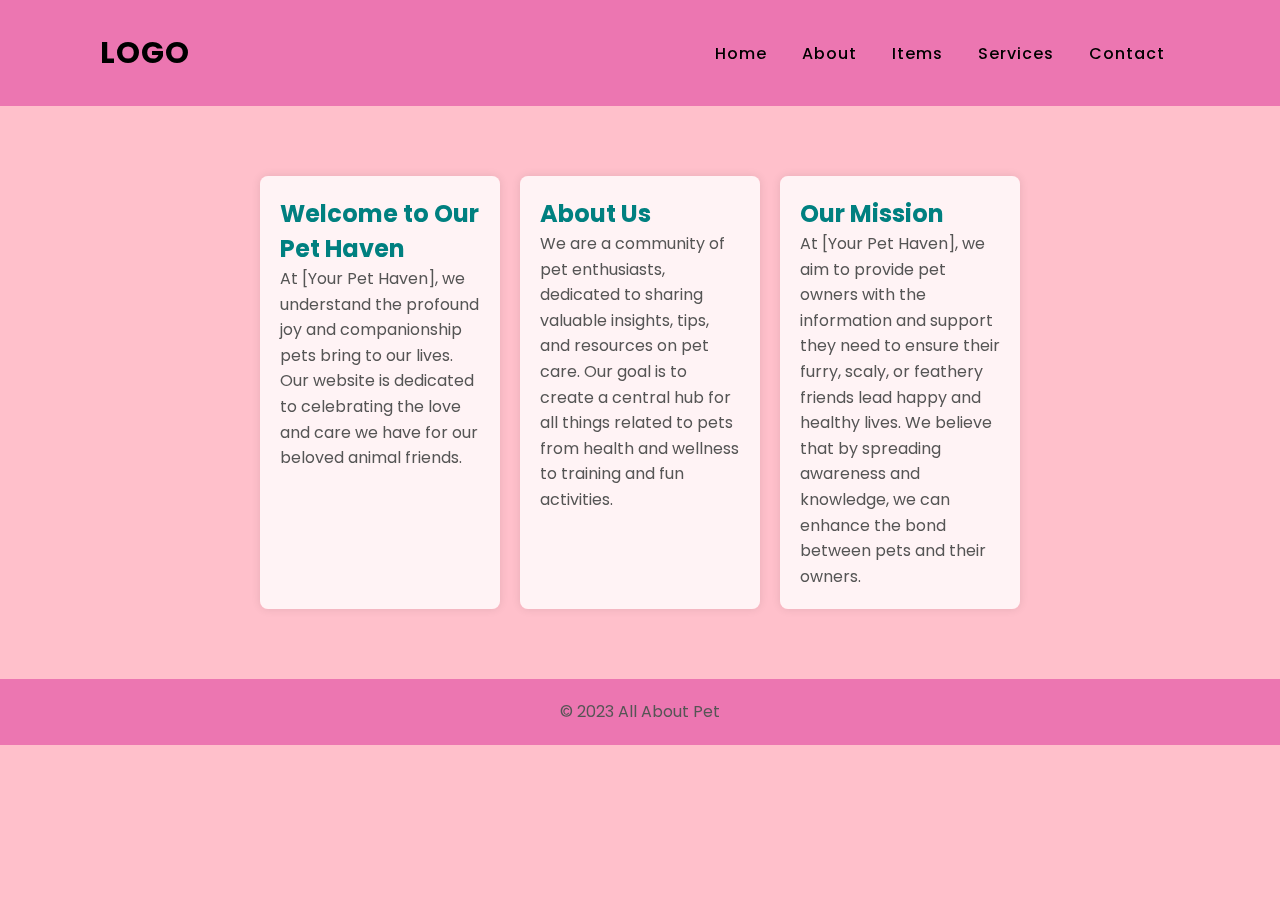
<file: about.html>
<!DOCTYPE html>
<html lang="en">
<head>
    <meta charset="UTF-8">
    <meta name="viewport" content="width=device-width, initial-scale=1.0">
    <title>All About Pet</title>
    <link rel="stylesheet" href="style.css">
    <link rel="stylesheet" href="styles.css">
    <link rel="stylesheet" href="https://cdnjs.cloudflare.com/ajax/libs/font-awesome/5.14.0/css/all.min.css">
</head>
<body>
    <header>
        <input type="checkbox" id="check">
        <h2><a href="#" class="logo">Logo</a></h2>
        <div id="home" class="navigation">
            <a href="index.html" style="color: black;">Home</a>
            <a href="about.html" style="color: black;">About</a>
            <a href="item.html" style="color: black;">Items</a>
            <a href="services.html" style="color: black;">Services</a>
            <a href="contact.html" style="color: black; text-decoration: none;">Contact</a>
        </div>
        <label for="check">
            <i class="fas fa-bars menu-btn"></i>
            <i class="fas fa-times close-btn"></i>
        </label>
    </header>

    <div id="about" class="about">
        <div class="section">
            <h2>Welcome to Our Pet Haven</h2>
            <p>At [Your Pet Haven], we understand the profound joy and companionship pets bring to our lives. Our website is dedicated to celebrating the love and care we have for our beloved animal friends.</p>
        </div>

        <div class="section">
            <h2>About Us</h2>
            <p>We are a community of pet enthusiasts, dedicated to sharing valuable insights, tips, and resources on pet care. Our goal is to create a central hub for all things related to pets from health and wellness to training and fun activities.</p>
        </div>

        <div class="section">
            <h2>Our Mission</h2>
            <p>At [Your Pet Haven], we aim to provide pet owners with the information and support they need to ensure their furry, scaly, or feathery friends lead happy and healthy lives. We believe that by spreading awareness and knowledge, we can enhance the bond between pets and their owners.</p>
        </div>
    </div>

    <footer>
        <div class="footer-bottom" style="padding: 20px; text-align: center; background: #ec76b1;">
            <p>&copy; 2023 All About Pet</p>
        </div>
    </footer>
</body>
</html>
</file>
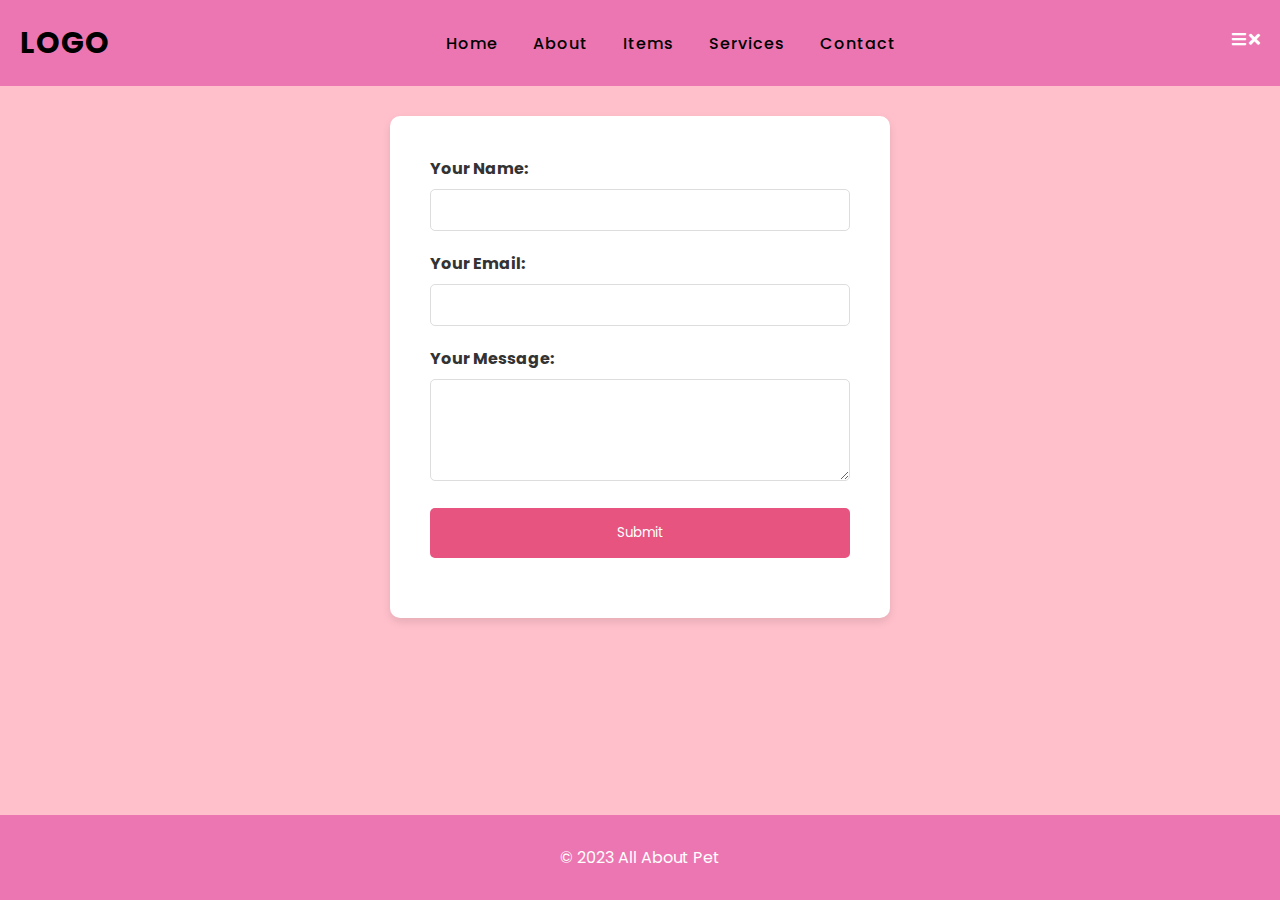
<file: contact.html>
<!DOCTYPE html>
<html lang="en">
<head>
    <meta charset="UTF-8">
    <meta name="viewport" content="width=device-width, initial-scale=1.0">
    <title>All About Pet</title>
    <link rel="stylesheet" href="style.css">
    <link rel="stylesheet" href="contactstyle.css">
    <link rel="stylesheet" href="https://cdnjs.cloudflare.com/ajax/libs/font-awesome/5.14.0/css/all.min.css">
</head>
<body>
    <header>
        <input type="checkbox" id="check">
        <h2><a href="#" class="logo">Logo</a></h2>
        <div id="home" class="navigation">
            <a href="index.html" style="color: black;">Home</a>
            <a href="about.html" style="color: black;">About</a>
            <a href="item.html" style="color: black;">Items</a>
            <a href="services.html" style="color: black;">Services</a>
            <a href="contact.html" style="color: black; text-decoration: none;">Contact</a>
        </div>
        <label for="check">
            <i class="fas fa-bars menu-btn"></i>
            <i class="fas fa-times close-btn"></i>
        </label>
    </header>

    <div class="contact-container">

        <form action="#" method="post">
            <label for="name">Your Name:</label>
            <input type="text" id="name" name="name" required>

            <label for="email">Your Email:</label>
            <input type="email" id="email" name="email" required>

            <label for="message">Your Message:</label>
            <textarea id="message" name="message" rows="4" required></textarea>

            <input type="submit" value="Submit">
        </form>

    </div>

    <footer>
        <p>Contact us for any inquiries or assistance!</p>
    </footer>

</body>
</html>






    
   

    <footer>
        <div class="footer-bottom" style="padding: 20px; text-align: center; background: #ec76b1;">
            <p>&copy; 2023 All About Pet</p>
        </div>
    </footer>
</body>
</html>
</file>
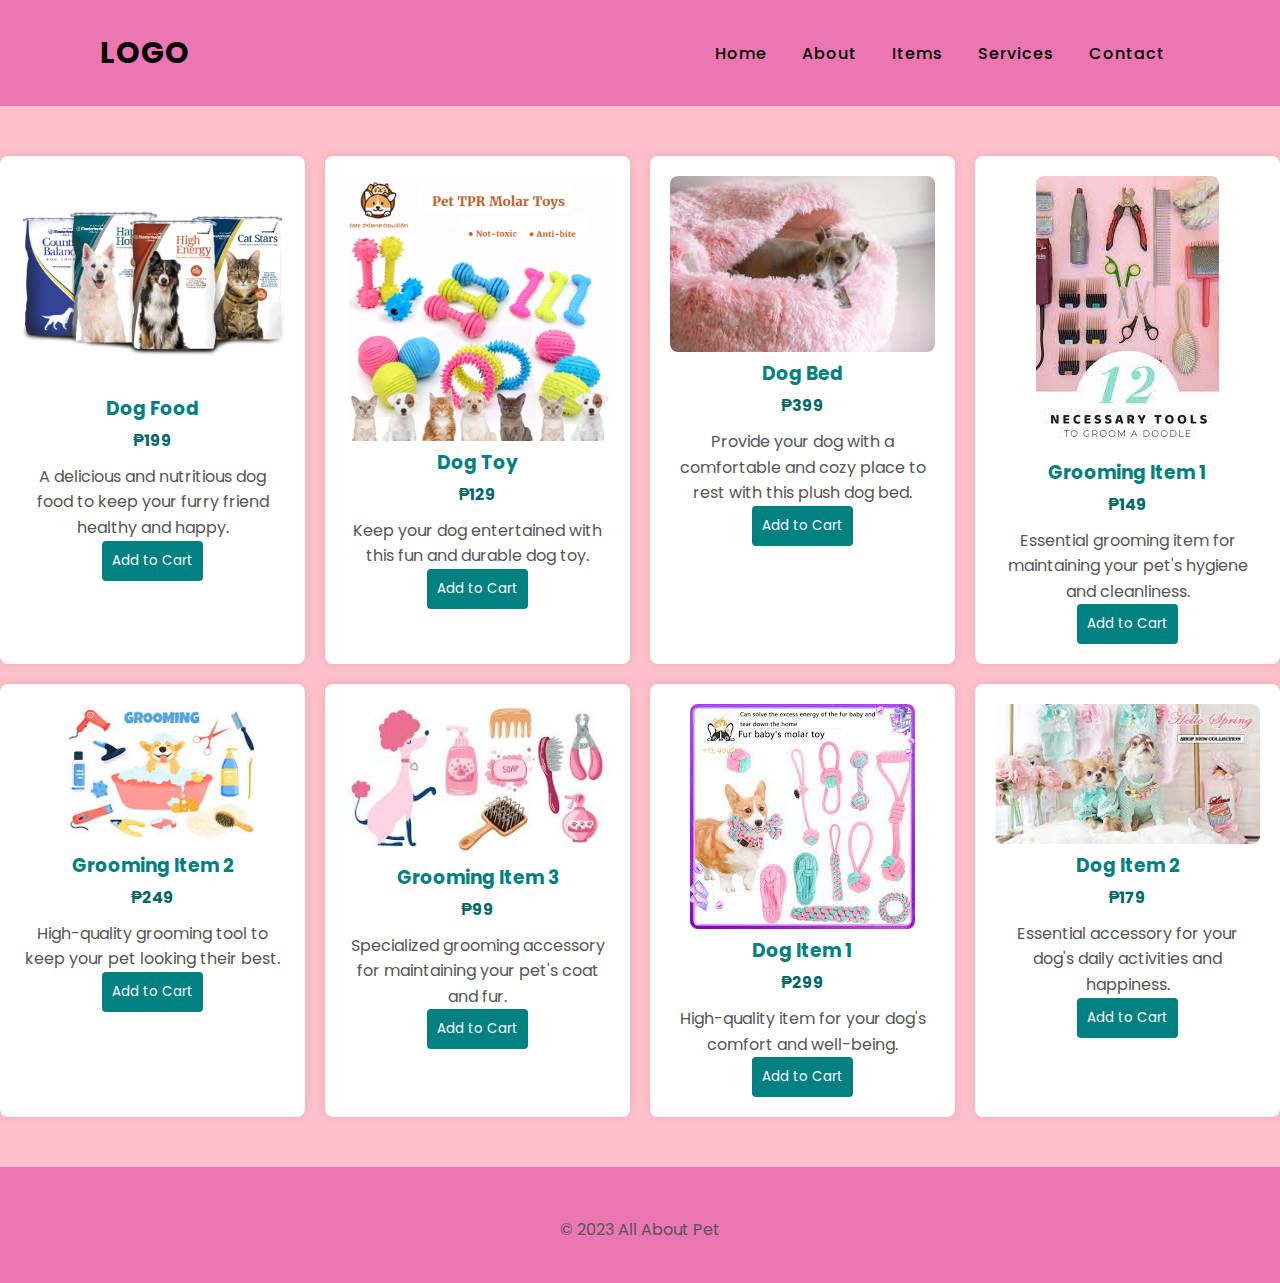
<file: item.html>
<!DOCTYPE html>
<html lang="en">
<head>
    <meta charset="UTF-8">
    <meta name="viewport" content="width=device-width, initial-scale=1.0">
    <title>All About Pet</title>
    <link rel="stylesheet" href="style.css">
    <link rel="stylesheet" href="itemstyle.css">
    <link rel="stylesheet" href="https://cdnjs.cloudflare.com/ajax/libs/font-awesome/5.14.0/css/all.min.css">
</head>
<body>
    <header>
        <input type="checkbox" id="check">
        <h2><a href="#" class="logo">Logo</a></h2>
        <div id="home" class="navigation">
            <a href="index.html" style="color: black;">Home</a>
            <a href="about.html" style="color: black;">About</a>
            <a href="item.html" style="color: black;">Items</a>
            <a href="services.html" style="color: black;">Services</a>
            <a href="contact.html" style="color: black; text-decoration: none;">Contact</a>
        </div>
        <label for="check">
            <i class="fas fa-bars menu-btn"></i>
            <i class="fas fa-times close-btn"></i>
        </label>
    </header>

    <div id="item" class="item">
        <div class="product-card">
            <img src="pics/dogfood.png" alt="Dog food">
            <h3>Dog Food</h3>
            <p class="price">₱199</p>
            <p>A delicious and nutritious dog food to keep your furry friend healthy and happy.</p>
            <button>Add to Cart</button>
        </div>

        <div class="product-card">
            <img src="/pics/dctoy.png" alt="Dog Toy">
            <h3>Dog Toy</h3>
            <p class="price">₱129</p>
            <p>Keep your dog entertained with this fun and durable dog toy.</p>
            <button>Add to Cart</button>
        </div>

        <div class="product-card">
            <img src="/pics/bed2.jpeg" alt="Dog Bed">
            <h3>Dog Bed</h3>
            <p class="price">₱399</p>
            <p>Provide your dog with a comfortable and cozy place to rest with this plush dog bed.</p>
            <button>Add to Cart</button>
        </div>
        <div class="product-card">
            <img src="/pics/groming2.jpeg" alt="Grooming Item 1">
            <h3>Grooming Item 1</h3>
            <p class="price">₱149</p>
            <p>Essential grooming item for maintaining your pet's hygiene and cleanliness.</p>
            <button>Add to Cart</button>
        </div>
    
        <!-- Grooming Item 2 -->
        <div class="product-card">
            <img src="/pics/groming3.jpeg" alt="Grooming Item 2">
            <h3>Grooming Item 2</h3>
            <p class="price">₱249</p>
            <p>High-quality grooming tool to keep your pet looking their best.</p>
            <button>Add to Cart</button>
        </div>
    
        <!-- Grooming Item 3 -->
        <div class="product-card">
            <img src="/pics/item.jpeg" alt="Grooming Item 3">
            <h3>Grooming Item 3</h3>
            <p class="price">₱99</p>
            <p>Specialized grooming accessory for maintaining your pet's coat and fur.</p>
            <button>Add to Cart</button>
        </div>
        <div class="product-card">
            <img src="/pics/dog item1.jpeg" alt="Dog Item 1">
            <h3>Dog Item 1</h3>
            <p class="price">₱299</p>
            <p>High-quality item for your dog's comfort and well-being.</p>
            <button>Add to Cart</button>
        </div>
        
        <!-- Dog Item 2 -->
        <div class="product-card">
            <img src="/pics/dog item2.jpeg" alt="Dog Item 2">
            <h3>Dog Item 2</h3>
            <p class="price">₱179</p>
            <p>Essential accessory for your dog's daily activities and happiness.</p>
            <button>Add to Cart</button>
        </div>
    </div>

    
   

    <footer>
        <div class="footer-bottom" style="padding: 20px; text-align: center; background: #ec76b1;">
            <p>&copy; 2023 All About Pet</p>
        </div>
    </footer>
</body>
</html>
</file>
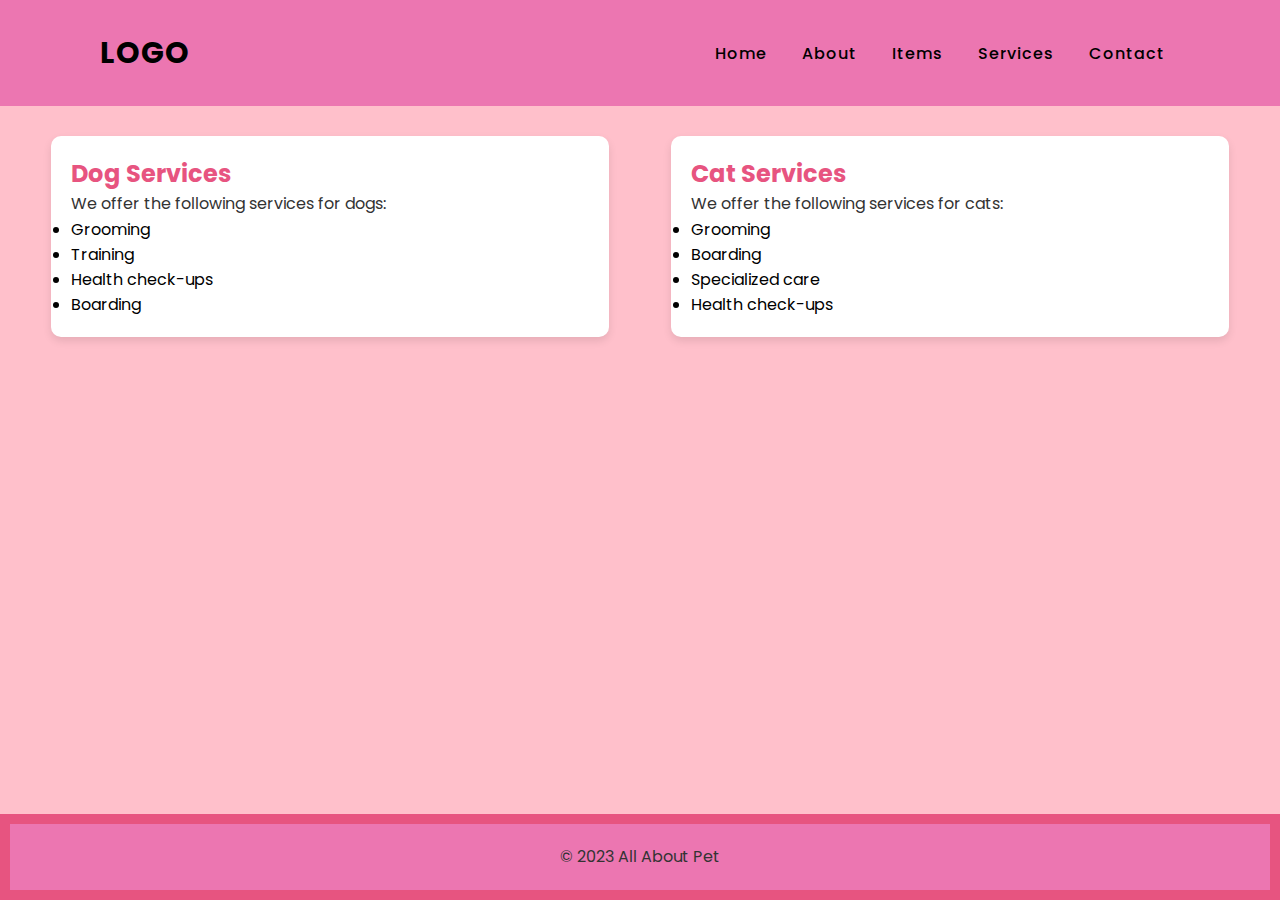
<file: services.html>
<!DOCTYPE html>
<html lang="en">
<head>
    <meta charset="UTF-8">
    <meta name="viewport" content="width=device-width, initial-scale=1.0">
    <title>All About Pet</title>
    <link rel="stylesheet" href="style.css">
    <link rel="stylesheet" href="servicestyle.css">
    <link rel="stylesheet" href="https://cdnjs.cloudflare.com/ajax/libs/font-awesome/5.14.0/css/all.min.css">
</head>
<body>
    <header>
        <input type="checkbox" id="check">
        <h2><a href="#" class="logo">Logo</a></h2>
        <div id="home" class="navigation">
            <a href="index.html" style="color: black;">Home</a>
            <a href="about.html" style="color: black;">About</a>
            <a href="item.html" style="color: black;">Items</a>
            <a href="services.html" style="color: black;">Services</a>
            <a href="contact.html" style="color: black; text-decoration: none;">Contact</a>
        </div>
        <label for="check">
            <i class="fas fa-bars menu-btn"></i>
            <i class="fas fa-times close-btn"></i>
        </label>
    </header>

    
    <div class="service-container">

        <div class="service">
            <h2>Dog Services</h2>
            <p>We offer the following services for dogs:</p>
            <ul>
                <li>Grooming</li>
                <li>Training</li>
                <li>Health check-ups</li>
                <li>Boarding</li>
            </ul>
        </div>

        <div class="service">
            <h2>Cat Services</h2>
            <p>We offer the following services for cats:</p>
            <ul>
                <li>Grooming</li>
                <li>Boarding</li>
                <li>Specialized care</li>
                <li>Health check-ups</li>
            </ul>
        </div>

    </div>

    
   

    <footer>
        <div class="footer-bottom" style="padding: 20px; text-align: center; background: #ec76b1;">
            <p>&copy; 2023 All About Pet</p>
        </div>
    </footer>
</body>
</html>
</file>
<file: style.css>
@import url('https://fonts.googleapis.com/css2?family=Poppins:ital,wght@0,300;0,400;0,600;0,700;0,800;0,900;1,300&display=swap');

* {
    margin: 0;
    padding: 0;
    box-sizing: border-box;
    font-family: "Poppins", sans-serif;
}


header {
    position: sticky;
    top: 50px;
    background: #ec76b1; 
    z-index: 100; 
}

section {
    position: relative;
    width: 100%;
    min-height: 100vh;
    display: flex;
    flex-direction: column;
    justify-content: flex-start;
    background: url(/pics/gen3.png) no-repeat;
    background-size: cover;
    background-position: center;
}

header {
    position: relative;
    top: 0;
    width: 100%;
    padding: 30px 100px;
    display: flex;
    justify-content: space-between;
    align-items: center;
}

header .logo {
    position: relative;
    color: #000;
    font-size: 30px;
    text-decoration: none;
    text-transform: uppercase;
    letter-spacing: 1px;
}

header .navigation {
    color: #000;
    text-decoration: none;
    font-weight: 500;
    letter-spacing: 1px;
    padding: 2px 15px;
    border-radius: 20px;
    transition: 0.3s;
    transition-property: transform;
    
}

header .navigation a:not(:last-child) {
    margin-right: 30px;
    transition: transform 0.3s;
    text-decoration: none;
}

header .navigation a:hover {
    background: #f1e3e3;
    transform: scale(1.2);
    transition: transform 0.3s;
    text-decoration: none; 
}

.content {
    max-width: 650px;
    margin: 60px 100px;
}

.content .info h2 {
    color: #000;
    font-size: 55px;
    text-transform: uppercase;
    font-weight: 800;
    letter-spacing: 2px;
    line-height: 60px;
    margin-bottom: 30px;
}

.content .info h2 span {
    color: #fff;
    font-size: 50px;
    font-weight: 600;
}

.content .info p {
    font-size: 16px;
    font-weight: 500;
    margin-bottom: 40px;
}

.content .info-btn {
    color: #fff;
    background: #fa7bc3;
    text-decoration: none;
    text-transform: uppercase;
    font-weight: 700;
    letter-spacing: 2px;
    padding: 10px 20px;
    border-radius: 5px;
}

.content .info-btn:hover {
    background: #041114;
}

.media-icons {
    display: flex;
    margin: 60px 100px;
}

.media-icons a {
    position: relative;
    color: #111;
    font-size: 25px;
    transition: 0.3s;
    transition-property: transform;
}

.media-icons a:not(:last-child) {
    margin-right: 60px;
}

.media-icons a:hover {
    transition: transform 0.3s;
}

label {
    display: none;
}

#check {
    z-index: 3;
    display: none;
}

@media (max-width: 960px) {
    header .navigation {
        display: none;
    }

    label {
        display: block;
        font-size: 25px;
        cursor: pointer;
        transition: 0.3s;
        transition-property: color;
    }

    label:hover {
        color: #fff;
    }

    label.close-btn {
        display: none;
    }

    #check:checked~header.navigation {
        z-index: 2;
        position: fixed;
        background: rgba(114, 223, 255, 0.9);
        top: 0;
        bottom: 0;
        left: 0;
        right: 0;
        display: flex;
        flex-direction: column;
        justify-content: center;
        align-items: center;
    }

    #check:checked~header.navigation {
        font-weight: 700;
        margin-right: 0;
        margin-bottom: 50px;
        letter-spacing: 2px;
    }

    #check:checked~header label .menu-btn {
        display: none;
    }

    #check:checked~header label .close-btn {
        z-index: 2;
        display: block;
        position: fixed;
    }

    label .menu-btn {
        position: absolute;
    }

    header .logo {
        position: absolute;
        bottom: 6px;
    }

    .content .info h2 {
        font-size: 45px;
        line-height: 50px;
    }

    .content .info h2 span {
        font-size: 40px;
        font-weight: 600;
    }

    .content .info p {
        font-size: 14px;
    }
}
html{
    scroll-behavior: smooth;
}
</file>
<file: styles.css>
body {
    font-family: 'Arial', sans-serif;
    background-color: #ffc0cb;
    color: #333;
    margin: 0;
    padding: 0;
    backdrop-filter: blur(50px); /* Add the blur effect */
}

.about {
    max-width: 800px;
    margin: 50px auto;
    padding: 20px;
    display: flex;
    flex-wrap: wrap;
    gap: 20px;
}

.section {
    flex: 1 1 calc(33.3333% - 20px);
    padding: 20px;
    background-color: rgba(255, 255, 255, 0.8); /* Use rgba to set a semi-transparent background */
    border-radius: 8px;
    box-shadow: 0 0 10px rgba(0, 0, 0, 0.1);
    transition: transform 0.3s ease;
}

.section:hover {
    transform: scale(1.05);
}

h2 {
    color: #008080;
    transition: color 0.3s ease;
}

.section:hover h2 {
    color: #006666;
}

p {
    line-height: 1.6;
    color: #555;
}
</file>
<file: contactstyle.css>
body {
    margin: 0;
    padding: 0;
    font-family: 'Segoe UI', Tahoma, Geneva, Verdana, sans-serif;
    background-color: #ffc0cb; /* Pink background color */
    color: #333; /* Dark text color */
}

header {
    background-color: #ec76b1;  
    padding: 20px;
    text-align: center;
    color: #fff;
     
     
}

.contact-container {
    max-width: 500px;
    margin: 30px auto;
    background-color: #fff; /* White background color */
    padding: 40px;
    border-radius: 10px;
    box-shadow: 0 4px 8px rgba(0, 0, 0, 0.1);
}

label {
    display: block;
    margin-bottom: 8px;
    font-weight: bold;
}

input, textarea {
    width: 100%;
    padding: 10px;
    margin-bottom: 20px;
    border: 1px solid #ddd;
    border-radius: 5px;
    box-sizing: border-box;
}

input[type="submit"] {
    background-color: #e75480; /* Darker pink submit button color */
    color: #fff; /* White text color */
    padding: 15px;
    border: none;
    border-radius: 5px;
    cursor: pointer;
}

input[type="submit"]:hover {
    background-color: #ff6b98; /* Lighter pink on hover */
}

footer {
    background-color: #ec76b1; /* Updated color for the footer */
    padding: 10px;
    text-align: center;
    color: #fff; /* White text color */
    position: fixed;
    bottom: 0;
    width: 100%;
}
</file>
<file: itemstyle.css>
body {
    font-family: 'Arial', sans-serif;
    background-color: #ffc0cb; /* Pink color */
    color: #333;
    margin: 0;
    padding: 0;
    display: flex;
    flex-direction: column;
    min-height: 100vh;
}
.item {
    max-width: 100%;
    margin: 50px auto;
    display: grid;
    grid-template-columns: repeat(auto-fit, minmax(300px, 1fr));
    gap: 20px;
    justify-content: space-around;
}

.product-card {
    width: 100%;
    box-sizing: border-box;
    padding: 20px;
    background-color: #fff;
    border-radius: 8px;
    box-shadow: 0 0 10px rgba(0, 0, 0, 0.1);
    text-align: center;
}

.product-card img {
    max-width: 100%;
    border-radius: 8px;
}

h3 {
    color: #008080;
}

.price {
    color: #006666;
    font-weight: bold;
    margin-top: 5px;
}

p {
    line-height: 1.6;
    color: #555;
    margin-top: 10px;
}

button {
    background-color: #008080;
    color: #fff;
    border: none;
    padding: 10px;
    border-radius: 4px;
    cursor: pointer;
    transition: background-color 0.3s ease;
}

button:hover {
    background-color: #006666;
}

footer {
    margin-top: auto;
    text-align: center;
    padding: 20px;
    background: #ec76b1;
    color: #fff;
}
</file>
<file: servicestyle.css>
body {
    margin: 0;
    padding: 0;
    font-family: Arial, sans-serif;
    background-color: #ffc0cb; /* Pink background color */
}

hheader {
    background-color: #e75480; /* Darker pink header background color */
    padding: 20px;
    text-align: center;
    color: #fff; /* White text color */
}
.service-container {
    display: flex;
    justify-content: space-around;
    padding: 20px;
}

.service {
    width: 45%;
    padding: 20px;
    background-color: #fff; /* White background color */
    border-radius: 10px;
    margin: 10px;
    box-shadow: 0 4px 8px rgba(0, 0, 0, 0.1);
    transition: transform 0.3s ease-in-out;
}

.service:hover {
    transform: scale(1.05);
}

h2 {
    color: #e75480; /* Darker pink for headings */
}

p {
    line-height: 1.6;
    color: #333; /* Dark text color */
}

footer {
    background-color: #e75480; /* Darker pink for the footer */
    padding: 10px;
    text-align: center;
    color: #fff; /* White text color */
    position: fixed;
    bottom: 0;
    width: 100%;
}
</file>
